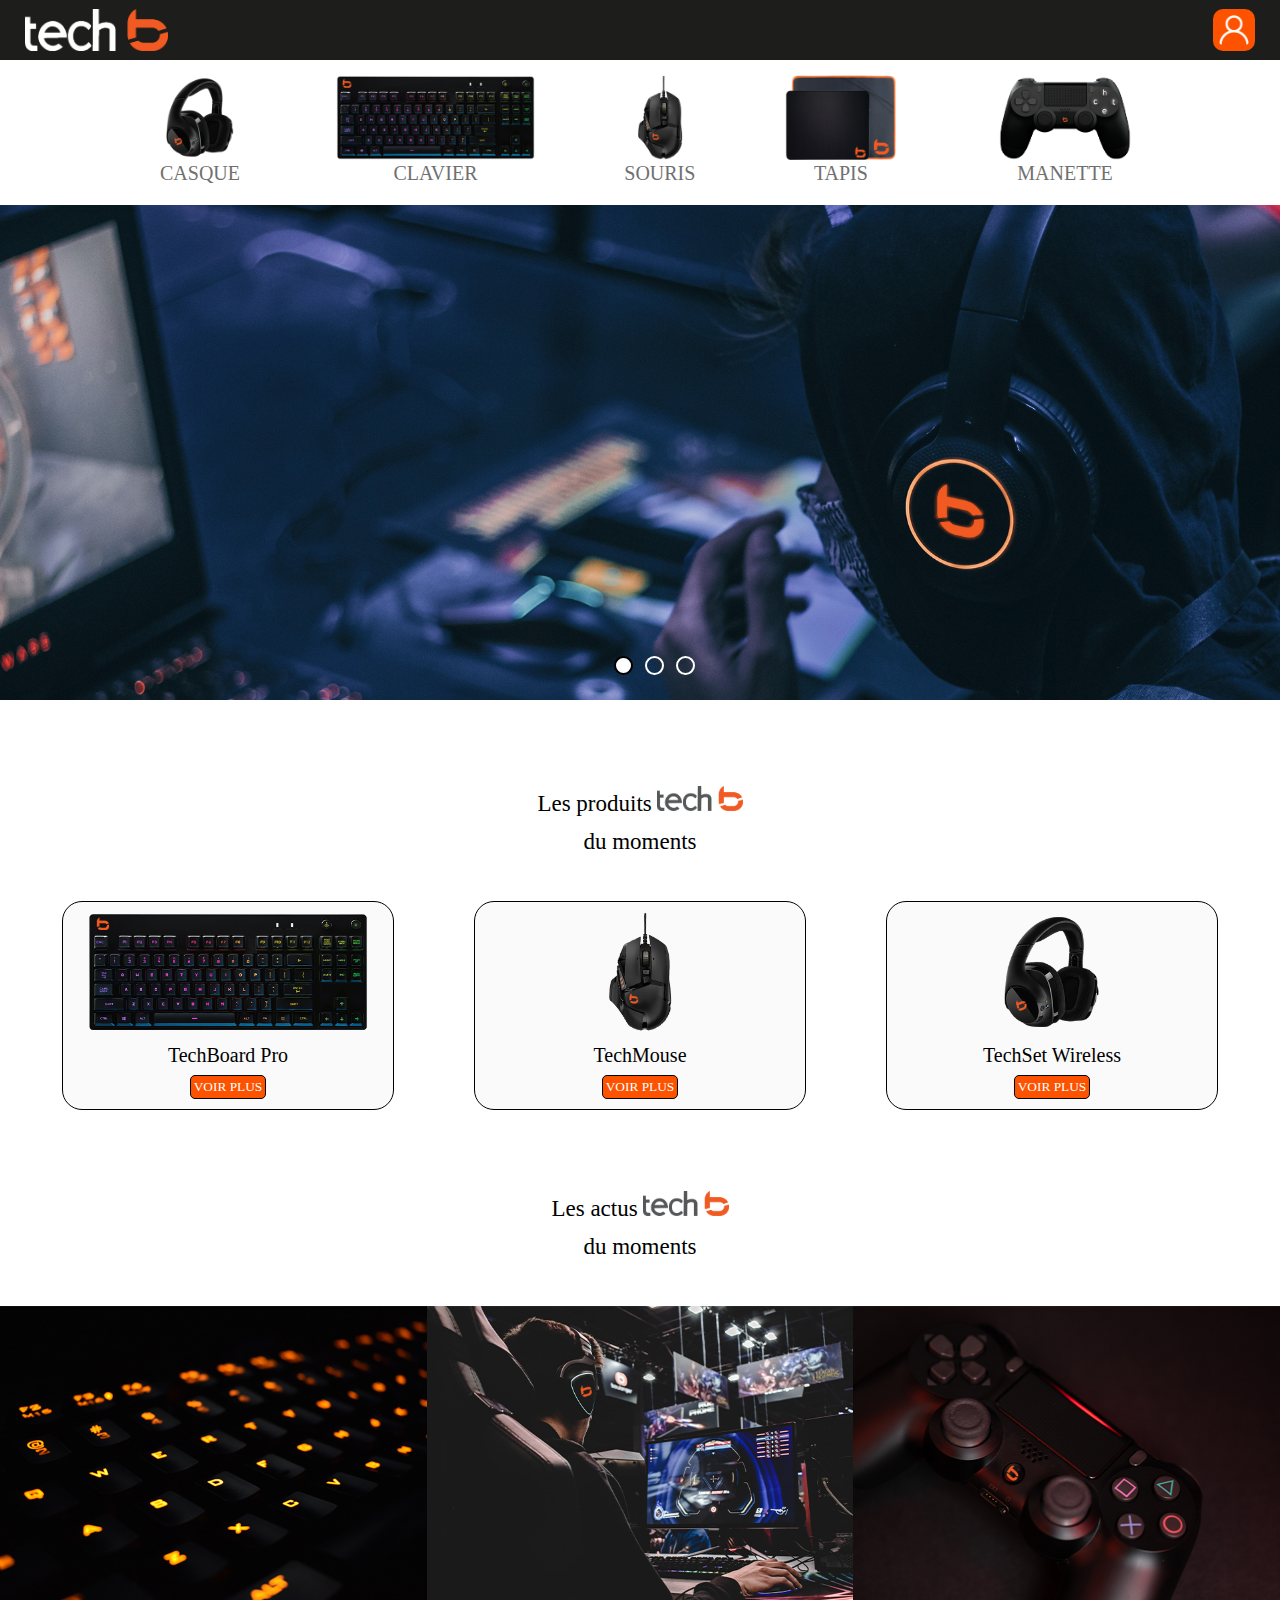
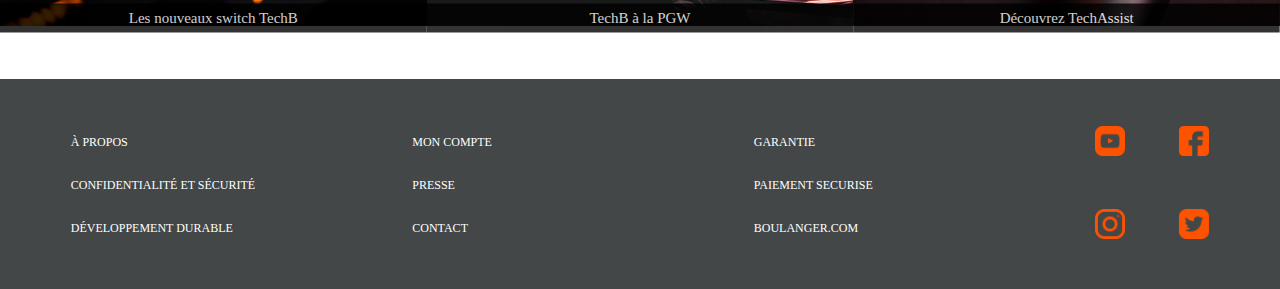
<file: TechB/index.html>
<!DOCTYPE html>
<html lang="fr">
    <head>
        <meta charset="UTF-8">
        <meta name="viewport" content="width=device-width, initial-scale=1.0">
        <title>Boulanger - TechB</title>
        <link rel="stylesheet" href="assets/css/reset.css">
        <link rel="stylesheet" href="assets/css/style.css">
        <link rel="icon" href="assets/images/photodeprofil.jpg">

        <script type="text/javascript" src="http://ajax.googleapis.com/ajax/libs/jquery/1.8/jquery.min.js"></script>

        <script>
            jQuery(function(){
                $(function () {
                    $(window).scroll(function () {
                        if ($(this).scrollTop() > 200 ) { 
                            $('#scrollUp').css('right','10px');
                        } else { 
                            $('#scrollUp').removeAttr( 'style' );
                        }
                    });
                });

                // Remonter proprement en haut de la page
                $("#scrollUp a").click(function (e){
                    // Annulation de la prise de contrôle par le navigateur pour ne pas qu'il remonte
                    // de façon brutale
                    e.preventDefault()
                    $("html, body").animate({scrollTop:0}, 600);
                })
            });
        </script>
    </head>

    <body>

        <div id="scrollUp">
            <a href="#top"><img src="assets/images/to_top.png"/></a>
        </div>

        <!-- Entête et Barre de navigation -->
        <header>
            <!-- Entête -->
            <div class="entete">
                <div class="container">
                    <div>
                        <a href="index.html"><img src="assets/images/logo_techb_w.png" class="logo left" alt="Logo de TechB"></a>
                    </div>
    
                    <div>
                        <a href="#" class="right"><img src="assets/images/icone_profil.png" class="header_logo" alt="Icone du boutton recherher"></a>
                    </div>
    
                    <div class="clear"></div>
                </div>
            </div>

            <!-- Barre de navigation -->
            <nav class="flex">
                <div>
                    <a href="#">
                        <img src="assets/images/casque_techb.png" alt="Casque de la marque techB">
                        <br>
                        <span>CASQUE</span>
                    </a>
                </div>
                <div>
                    <a href="#">
                        <img src="assets/images/clavier_techb.png" alt="Clavier de la marque techB">
                        <br>
                        <span>CLAVIER</span>
                    </a>
                </div>
                <div>
                    <a href="article_souris.html">
                        <img src="assets/images/souris_techb.png" alt="Souris de la marque techB">
                        <br>
                        <span>SOURIS</span>
                    </a>
                </div>
                <div>
                    <a href="#">
                        <img src="assets/images/tapis_techb.png" alt="Tapis de souris de la marque techB">
                        <br>
                        <span>TAPIS</span>
                    </a>
                </div>
                <div>
                    <a href="#">
                        <img src="assets/images/manette_techb.png" alt="Manette de console de la marque techB">
                        <br>
                        <span>MANETTE</span>
                    </a>
                </div>
            </nav>
        </header>

        <!-- Slideshow -->
        <div class="slidershow">
            <input type="radio" name="r" id="r1" checked>
            <input type="radio" name="r" id="r2">
            <input type="radio" name="r" id="r3">
            
            <div class="slides">
                <div class="slide s1">
                    <img src="assets/images/cover_slide1.png" alt="">
                </div>
                <div class="slide">
                    <img src="assets/images/cover_slide2.jpg" alt="">
                </div>
                <div class="slide">
                    <img src="assets/images/cover_slide3.png" alt="">
                </div>
            </div>

            <div class="navigation">
                <label for="r1" class="bar" id="dot1"></label>
                <label for="r2" class="bar" id="dot2"></label>
                <label for="r3" class="bar" id="dot3"></label>
            </div>
        </div>

        <!-- Produits du moment -->
        <article class="produits_du_moment container">
            <h1>
                Les produits <img src="assets/images/logo_techb_bl.png" alt="Logo de la marque TechB">
                <br> du moments
            </h1>

            <div class="flex">
                <div class="article_border border1">
                    <img src="assets/images/clavier_techb_2.png" class="logo_article_1" alt="clavier TechB">
                    <p>TechBoard Pro</p>
                    <input type="button" value="VOIR PLUS">
                </div>
                <div class="article_border border2">
                    <img src="assets/images/souris_techb.png" class="logo_article_2" alt="souris TechB">
                    <p>TechMouse</p>
                    <input type="button" value="VOIR PLUS">
                </div>
                <div class="article_border border3">
                    <img src="assets/images/casque_techb.png" class="logo_article_3" alt="casque TechB">
                    <p>TechSet Wireless</p>
                    <input type="button" value="VOIR PLUS">
                </div>
            </div>
        </article>

        <!-- Actus -->
        <article class="actu">
            <h1>
                Les actus <img src="assets/images/logo_techb_bl.png" alt="Logo de la marque TechB">
                <br> du moments
            </h1>

            <div class="flex">
                <div class="img_actu">
                    <img src="assets/images/cover_actus1.jpg" alt="clavier oarange au couleur de TechB">
                    <div><a href="#" class="text_center">Les nouveaux switch TechB</a></div>
                </div>
                <div class="img_actu">
                    <img src="assets/images/cover_actus2.jpg" alt="Joueur jouant à un jeux vidéo avec le matériel TechB">
                    <div><a href="#" class="text_center">TechB à la PGW</a></div>
                </div>
                <div class="img_actu">
                    <img src="assets/images/cover_actus3.jpg" alt="Manette de jeux TechB">
                    <div><a href="#" class="text_center">Découvrez TechAssist</a></div>
                </div>
            </div>
        </article>

        <!-- Footer -->
        <footer>
            <div class="footer flex">
                <div class="contenant_footer">
                    <p><a href="#">à propos</a></p>
                    <p><a href="#">confidentialité et sécurité</a></p>
                    <p><a href="#">développement durable</a></p>
                </div>
                <div class="contenant_footer">
                    <p><a href="#">mon compte</a></p>
                    <p><a href="#">presse</a></p>
                    <p><a href="#">contact</a></p>
                </div>
                <div class="contenant_footer">
                    <p><a href="#">garantie</a></p>
                    <p><a href="#">paiement securise</a></p>
                    <p><a href="https://www.boulanger.com" target="blank">boulanger.com</a></p>
                </div>
                <div class="icons">
                    <div class="icone">
                        <a href="#"><img src="assets/images/icone_youtube.png" alt="logo youtube" class="icone_a youtube"></a>
                        <a href="#"><img src="assets/images/icone_facebook.png" alt="logo facebook" class="icone_a"></a>
                    </div>
                    <div class="icone2">
                        <a href="#"><img src="assets/images/icone_insta.png" alt="logo instagram" class="icone_a insta"></a>
                        <a href="#"><img src="assets/images/icone_twitter.png" alt="logo twitter" class="icone_a"></a>
                    </div>
                </div>
            </div>
        </footer>
    </body>
</html>
</file>
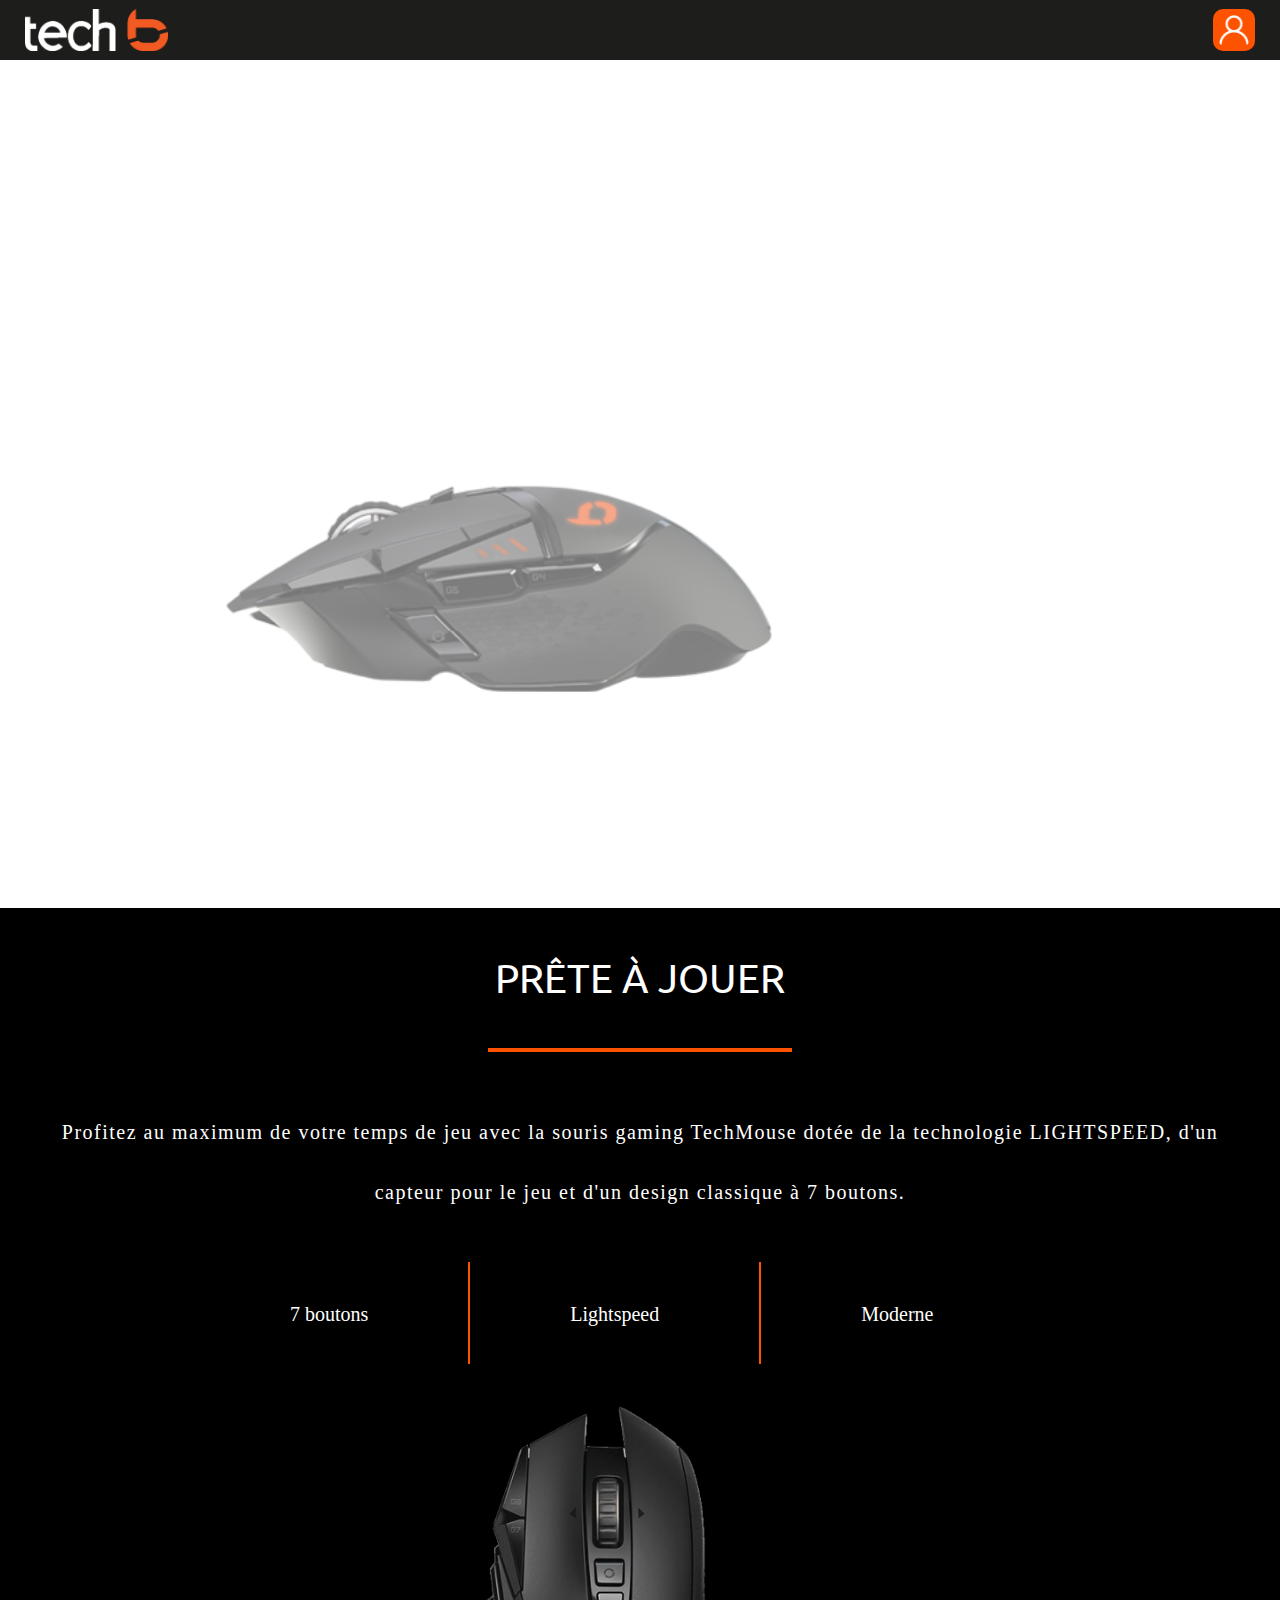
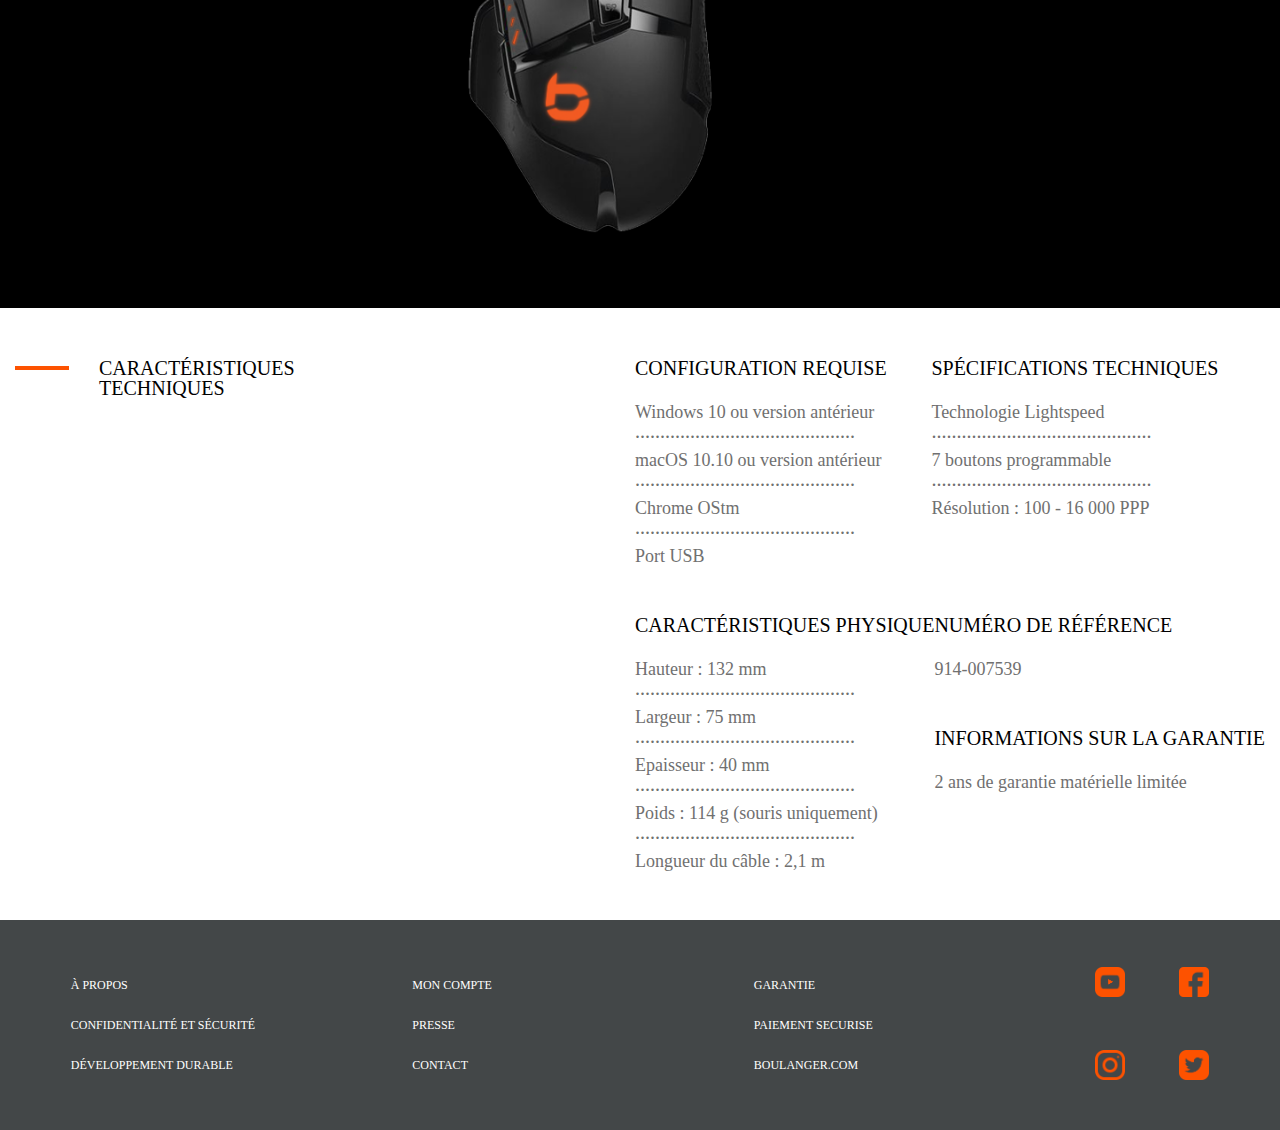
<file: TechB/article_souris.html>
<html lang="fr">
    <head>
        <meta charset="UTF-8">
        <meta name="viewport" content="width=device-width, initial-scale=1.0">
        <title>TechB - TechMouse</title>
        <link rel="stylesheet" href="assets/css/reset.css">
        <link rel="stylesheet" href="assets/css/style_souris.css">
        <link href="https://fonts.googleapis.com/css?family=Titillium+Web|Ubuntu|Ubuntu+Condensed&display=swap" rel="stylesheet">
        <link rel="icon" href="assets/images/photodeprofil.jpg">
        

        <script type="text/javascript" src="http://ajax.googleapis.com/ajax/libs/jquery/1.8/jquery.min.js"></script>

        <script>
            src="https://code.jquery.com/jquery-3.5.0.js"

            jQuery(function(){
                $(function () {
                    $(window).scroll(function () {
                        if ($(this).scrollTop() > 200 ) { 
                            $('#scrollUp').css('right','10px');
                        } else { 
                            $('#scrollUp').removeAttr( 'style' );
                        }
                    });
                });

                // Remonter proprement en haut de la page
                $("#scrollUp a").click(function (e){
                    // Annulation de la prise de contrôle par le navigateur pour ne pas qu'il remonte
                    // de façon brutale
                    e.preventDefault()
                    $("html, body").animate({scrollTop:0}, 600);
                })
            });

                jQuery(document).ready(function(){

                $('#souris_profil').animate({opacity: ".9999999", marginLeft: "270px"}, 1500)

                $('.span1').delay(1700).animate({opacity: ".9999999"}, 1500)

                $('.span2').delay(2200).animate({opacity: ".9999999"}, 1500)

                $('.accroche').delay(3200).animate({opacity: ".9999999"}, 1600)
                });
        </script>
    </head>

    <body>

        <div id="scrollUp">
            <a href="#top"><img src="assets/images/to_top.png"/></a>
        </div>

        <!-- Entête et Barre de navigation -->
        <header>
            <!-- Entête -->
            <div class="entete">
                <div class="container">
                    <div>
                        <a href="index.html"><img src="assets/images/logo_techb_w.png" class="logo left" alt="Logo de TechB"></a>
                    </div>
    
                    <div>
                        <a href="#" class="right"><img src="assets/images/icone_profil.png" class="header_logo" alt="Icone du boutton recherher"></a>
                    </div>
    
                    <div class="clear"></div>
                </div>
            </div>

        <!-- Premier aperçu + phrase d'accroche -->
        <article>
            <div class="cover_premier container">
                <h1>
                    <span class="span1">one click</span>
                    <span class="span2">one kill</span>
                </h1>
                <div class="cover_souris_profil">
                    <img src="assets/images/souris_profil.png" alt="Souris TechMouse de la marque TechB" id="souris_profil">
                </div>
                
            </div>

            <div class="accroche">
                <div class="separation_bar"></div>
                <p>TechMouse est une souris pour droitier comme pour gaucher, légère, de qualité professionnelle, conçu avec des joueurs professionnels. Donc faites pour vous.</p>
            </div>
        </article>

        <!-- Article présentation produit -->
        <article class="presentation">
            <div class="container">
                <h2>prête à jouer</h2>

                <div class="separation_bar2"></div>

                <p class="presentation_p">Profitez au maximum de votre temps de jeu avec la souris gaming TechMouse dotée de la technologie LIGHTSPEED, d'un capteur pour le jeu et d'un design classique à 7 boutons.</p>
            
                <div class="presentation_descri flex">
                    <div class="descri1">
                        <span>7 boutons</span>
                    </div>
                        <div class="bar_vertical"></div>
                    <div class="descri2">
                        <span>Lightspeed</span>
                    </div>
                        <div class="bar_vertical"></div>
                    <div class="descri3">
                        <span>Moderne</span>
                    </div>
                </div>

                <div class="cover_souris_topandbot">
                    <img class="bot" src="assets/images/souris_dessous.png" alt="Souris TechB vue de dessous">
                    <img class="top" src="assets/images/souris_dessus.png" alt="Souris TechB vue de dessus">
                </div>
            </div>
        </article>

        <!-- Description produit -->
        
        <article class="descrip_tech container">
            <div class="bar_and_title flex left">
                <div class="bar_left_descrip"></div>
                <h3>caractéristiques<br>techniques</h3>
            </div>

            <div class="all_descrip_right right">
                <div class="flex">
                    <section class="config_requise">
                        <h4>configuration requise</h4>
                        <ul>
                            <li>Windows 10 ou version antérieur</li>
                            <p>............................................</p>
                            <li>macOS 10.10 ou version antérieur</li>
                            <p>............................................</p>
                            <li>Chrome OS<sup>tm</sup></li>
                            <p>............................................</p>
                            <li>Port USB</li>
                        </ul>
                    </section>
                    
                    <section class="specifi_tech">
                        <h4>spécifications techniques</h4>
                        <ul>
                            <li>Technologie Lightspeed</li>
                            <p>............................................</p>
                            <li>7 boutons programmable</li>
                            <p>............................................</p>
                            <li>Résolution : 100 - 16 000 PPP</li>
                        </ul>
                    </section>
                </div>
    
                <div class="flex">
                    <section class="carac_physi">
                        <h4>caractéristiques physique</h4>
                        <ul>
                            <li>Hauteur : 132 mm</li>
                            <p>............................................</p>
                            <li>Largeur : 75 mm</li>
                            <p>............................................</p>
                            <li>Epaisseur : 40 mm</li>
                            <p>............................................</p>
                            <li>Poids : 114 g (souris uniquement)</li>
                            <p>............................................</p>
                            <li>Longueur du câble : 2,1 m</li>
                        </ul>
                    </section>
    
                    <div>
                        <section class="num_refe">
                            <h4>numéro de référence</h4>
                            <ul>
                                <li>914-007539</li>
                            </ul>
                        </section>
    
                        <section class="info_garantie">
                            <h4>informations sur la garantie</h4>
                            <ul>
                                <li>2 ans de garantie matérielle limitée</li>
                            </ul>
                        </section>
                    </div>
                </div>
            </div>

            <div class="clear"></div>
            
        </article>

        <!-- Footer -->
        <footer>
            <div class="footer flex">
                <div class="contenant_footer">
                    <p><a href="#">à propos</a></p>
                    <p><a href="#">confidentialité et sécurité</a></p>
                    <p><a href="#">développement durable</a></p>
                </div>
                <div class="contenant_footer">
                    <p><a href="#">mon compte</a></p>
                    <p><a href="#">presse</a></p>
                    <p><a href="#">contact</a></p>
                </div>
                <div class="contenant_footer">
                    <p><a href="#">garantie</a></p>
                    <p><a href="#">paiement securise</a></p>
                    <p><a href="https://www.boulanger.com" target="blank">boulanger.com</a></p>
                </div>
                <div class="icons">
                    <div class="icone">
                        <a href="#"><img src="assets/images/icone_youtube.png" alt="logo youtube" class="icone_a youtube"></a>
                        <a href="#"><img src="assets/images/icone_facebook.png" alt="logo facebook" class="icone_a"></a>
                    </div>
                    <div class="icone2">
                        <a href="#"><img src="assets/images/icone_insta.png" alt="logo instagram" class="icone_a insta"></a>
                        <a href="#"><img src="assets/images/icone_twitter.png" alt="logo twitter" class="icone_a"></a>
                    </div>
                </div>
            </div>
        </footer>
    </body>
</html>
</file>
<file: TechB/assets/css/style.css>
/* CSS Global */

element.style {
    right: 0;
}

* {
    z-index: 1;
}

p, h1, a, span {
    font-family: Verdana;
    font-size: 20px
}

h1 {
    font-size: 23px;
    text-align: center;
    line-height: 38px;
}

#scrollUp {
    position: fixed;
    bottom : 50px;
    right: -100px;
    opacity: 0.8;
    border: 1px solid #FD5200;
    padding: 7px 8px 7px 8px;
    border-radius: 100%;
    background-color: #FD5200;
    z-index: 10;
}

#scrollUp img {
    width: 32px;
    height: 32px;
}

/* Classe utilitaire */

.right {
    float: right;
}

.left {
    float: left;
}

.clear {
    clear: both;
}

.flex {
    display: flex;
}

.container {
    width: 1250px;
    margin-right: auto;
    margin-left: auto;
}

/* Header */

header img {
    margin-top: 9px;
}

.entete {
    background-color: #1D1D1B;
    height: 60px;
    width: 100%;
}

.logo {
    height: 42px;
    transition: 0.4s;
    margin-left: 10px;
}

.logo:hover {
    transform: scale(1.05)
}

.header_logo {
    width: 30px;
    background-color: #FD5200;
    padding: 6px;
    border: 0;
    border-radius: 10px;
    transition: 0.4s;
    margin-right: 10px;
}

.header_logo:hover {
    padding: 4px;
    background: none;
    border: 2px solid #FD5200;
}

/* Barre de navigation */

nav {
    width: 1050px;
    margin-right: auto;
    margin-left: auto;
    text-align: center;
    margin-top: 0.5%;
}

nav a {
    color: #707070;
    font-family: 'Open Sans';
}

nav div {
    height: 130px;
    transition: 0.4s;
}

nav div:hover { 
    border-radius: 0px 0px 13px 13px;
    transform: scale(1.1);
}

nav a:hover {
    color: #FD5200;
}

nav img {
    height: 85px;

}

/* Slide Show */

.slidershow {
    width: 100%;
    overflow: hidden;
    margin-top: 9px;
}

.navigation{
    position: relative;
    left: 47.5%;
    bottom: 50px;
    display: flex;
}

.bar{
    width: 15px;
    height: 15px;
    border: 2px solid #fff;
    border-radius: 100%;
    margin: 6px;
    cursor: pointer;
    transition: 0.4s;
}

.bar:hover{
    background: black;
}

input[name="r"]{
    position: absolute;
    visibility: hidden;
}

.slides{
    width: 500%;
    height: 100%;
    display: flex;
	animation-iteration-count: infinite;
	animation-timing-function: ease-in-out;
}

.slide{
    width: 20%;
    transition: 0.6s;
}

.slide img{
    width: 100%;
    height: 100%;
}

#r1:checked ~ .slides .s1{
    margin-left: 0;
}
#r2:checked ~ .slides .s1 {
    margin-left: -20%;
}
#r3:checked ~ .slides .s1 {
    margin-left: -40%;
}

#r1:checked ~ .slides .s1{
    margin-left: 0;
}
#r2:checked ~ .slides .s1 {
    margin-left: -20%;
}
#r3:checked ~ .slides .s1 {
    margin-left: -40%;
}

#r1:checked ~ .navigation #dot1 {
    background: white;
    border: 2px solid black
}

#r2:checked ~ .navigation #dot2 {
    background: white;
    border: 2px solid black
}

#r3:checked ~ .navigation #dot3 {
    background: white;
    border: 2px solid black
}

/* Produits TechB du moment */

.produits_du_moment {
    margin-top: 54px;
}

article.produits_du_moment h1 img {
    height: 25px;
}

article.produits_du_moment div img {
    height: 120px;
}

article.produits_du_moment div.flex {
    justify-content: space-around;
}

.article_border {
    margin-top: 40px;
    border: 1.3px solid black;
    border-radius: 20px;
    background-color: rgb(250, 250, 250);
    width: 330px;
    text-align: center;
    transition: 0.4s;
}

.article_border:hover {
    transform: scale(1.1);
}

article.produits_du_moment p {
    padding: 10px 0px 10px 0px;
    font-size: 20px;
}

article.produits_du_moment input {
    border: 1px solid black;
    border-radius: 5px;
    background-color: #FD5200;
    font-family: Verdana;
    color: white;
    margin-bottom: 10px;
    cursor: pointer;
    padding: 3px;
}

.border1 {
    margin-left: auto;
    margin-right: 80px;
}

.border2 {
    margin-right: 80px;
}

.border3 {
    margin-right: auto;
}

.logo_article_1 {
    padding: 10px 8.5px 0px 8.5px;
}

.logo_article_2 {
    padding: 10px 52.2px 0px 52.2px;
}

.logo_article_3 {
    padding: 10px 34px 0px 34px;
}

/* Actus */

article.actu {
    margin-top: 80px;
    margin-bottom: 50px;
}

article.actu div.flex {
    margin-top: 40px;
}

article.actu h1 img {
    height: 25px;
}

article.actu div.flex div.img_actu img {
    margin: 0;
    width: 100%;
}

.img_actu {
    position: relative;
    text-align: center
}

.text_center {
    position: absolute;
    top: 96.5%;
    left: 50%;
    transform: translate(-50%, -50%);
    color: white;
    background-color: black;
    width: 100%;
    padding: 7px 0px 7px 0px;
    font-size: 15px;
    transition: 0.3s;
    opacity: 80%;
}

.text_center:hover {
    color: #FD5200;
    opacity: 1;
}

/* Footer */

footer {
    background-color: #434748;

}

footer a {
    color: white;
}

.footer {
    height: 210px;
}

.contenant_footer {
    text-transform: uppercase;
    width: 200px;
    line-height: 40px;
    margin: auto 0 auto 0;
}

.contenant_footer a {
    font-size: 12px;
}

footer a {
    transition: 0.3s;
}

footer a:hover {
    color: #FD5200;
}

footer div.flex {
    justify-content: space-around;
}

footer div.flex img {
    width: 30px;
}

.icons {
    margin: auto 0 auto 0;
}

.youtube {
    margin-right: 50px;
}

.icone2 {
    margin-top: 50px;
}

.insta {
    margin-right: 50px;
}

.icone_a {
    transition: 0.4s;
}

.icone_a:hover{
    transform: scale(1.1);
}
</file>
<file: TechB/assets/css/style_souris.css>
/* CSS Global */

p, h1, h2, h3, h4, a, span, li {
    font-family: Verdana;
}

#scrollUP {
    position: fixed;
    bottom : 50px;
    right: -100px;
    opacity: 0.8;
    border: 1px solid #FD5200;
    padding: 8px 8px 9px 8px;
    border-radius: 100%;
    background-color: #FD5200;
}

#scrollUP img {
    width: 32px;
}

/* Classe utilitaire */

.right {
    float: right;
}

.left {
    float: left;
}

.clear {
    clear: both;
}

.flex {
    display: flex;
}

.container {
    width: 1250px;
    margin-right: auto;
    margin-left: auto;
}

/* Header */

.entete img {
    margin-top: 9px;
}

.entete {
    background-color: #1D1D1B;
    height: 60px;
    width: 100%;
}

.logo {
    height: 42px;
    transition: 0.4s;
    margin-left: 10px;
}

.logo:hover {
    transform: scale(1.05)
}

.header_logo {
    width: 30px;
    background-color: #FD5200;
    padding: 6px;
    border: 0;
    border-radius: 10px;
    transition: 0.4s;
    margin-right: 10px;
}

.header_logo:hover {
    padding: 4px;
    background: none;
    border: 2px solid #FD5200;
}

/* Premier aperçu + phrase d'accroche */

.cover_premier {
    margin-top: 70px;
    margin-bottom: 50px;
    text-align: center;
    height: 580px;
}

.cover_premier h1{
    font-size: 140px;
    padding-left: 17%;
    font-family: 'Ubuntu', sans-serif;
    font-weight: bold;
}

.cover_premier h1 span {
    display: flex;
    text-transform: uppercase;
    width: 1119px;
    opacity: 1e-7;
}

.cover_souris_profil {
    width: 800px;
}

#souris_profil {
    margin-top: 40px;
    height: 270px;
    opacity: 1e-7;
}

.separation_bar {
    width: 750px;
    border: 2px solid #FD5200;
}

.accroche {
    width: 755px;
    margin : 0 auto 0 auto;
    opacity: 1e-7;
}

.accroche p {
    width: 700px;
    margin: 10px 0px 50px 20px;
    font-size: 28px;
    text-align: justify;
}

/* Article présentation produit */

article.presentation {
    background-color: #000;
    color: white;
    text-align: center;
    height: 1000px;
}

article.presentation h2 {
    text-transform: uppercase;
    font-family: 'Ubuntu', sans-serif;
    font-size: 40px;
    padding-top: 50px;
}

article.presentation div.separation_bar2 {
    width: 300px;
    border: 2px solid #FD5200;
    margin-right: auto;
    margin-left: auto;
    margin-top: 10px;
    margin: 50px auto 50px auto;
}

p.presentation_p {
    font-size: 20px;
    letter-spacing: 1.5px;
    line-height: 60px;
    width: 1200px;
    margin: 0 auto 0 auto;
}

.presentation_descri {
    width: 700px;
    height: 104px;
    margin: 40px auto 40px auto;
}

.descri1,
.descri2,
.descri3 {
    font-size: 20px;
    margin: auto 0 auto 0;
}

.descri1 {
    margin-right: 100px;
}

.descri2 {
    margin-left: 100px;
    margin-right: 100px;
}

.descri3 {
    margin-left: 100px;
}

.bar_vertical {
    height: 100px;
    width: 0px;
    border: 1px solid #FD5200;
}

article.presentation img {
    position: absolute;
    -webkit-transition: opacity 0.3s ease-in-out;
    -moz-transition: opacity 0.3s ease-in-out;
    -o-transition: opacity 0.3s ease-in-out;
    transition: opacity 0.3s ease-in-out;
}

article.presentation img.top {
    right: 43%;
    width: 280px;
}

article.presentation img.bot {
    right: 43%;
    width: 240px;
}

article.presentation img.top:hover {
    opacity:0;
}

/* Description produit */

.descrip_tech {
    margin-top: 50px;
    font-size: 20px;
}

.bar_and_title {
    text-transform: uppercase;
}

div.bar_left_descrip {
    border: 2px solid #FD5200;
    width: 50px;
    height: 0;
    margin: 8px 30px 0 0;
}

.config_requise h4,
.specifi_tech h4,
.carac_physi h4,
.num_refe h4,
.info_garantie h4 {
    text-transform: uppercase;
}

.config_requise ul,
.specifi_tech ul,
.carac_physi ul,
.num_refe ul,
.info_garantie ul {
    margin: 25px 50px 50px 0;
}

.config_requise li,
.specifi_tech li,
.carac_physi li,
.num_refe li,
.info_garantie li {
    font-size: 18px;
    color: #707070;
}

.config_requise p,
.specifi_tech p,
.carac_physi p {
    color: #707070;
    margin-bottom: 10px;
}

/* Footer */

footer {
    background-color: #434748;

}

footer a {
    color: white;
}

.footer {
    height: 210px;
}

.contenant_footer {
    text-transform: uppercase;
    width: 200px;
    line-height: 40px;
    margin: auto 0 auto 0;
}

.contenant_footer a {
    font-size: 12px;
}

footer a {
    transition: 0.3s;
}

footer a:hover {
    color: #FD5200;
}

footer div.flex {
    justify-content: space-around;
}

footer div.flex img {
    width: 30px;
}

.icons {
    margin: auto 0 auto 0;
}

.youtube {
    margin-right: 50px;
}

.icone2 {
    margin-top: 50px;
}

.insta {
    margin-right: 50px;
}

.icone_a {
    transition: 0.4s;
}

.icone_a:hover{
    transform: scale(1.1);
}
</file>
